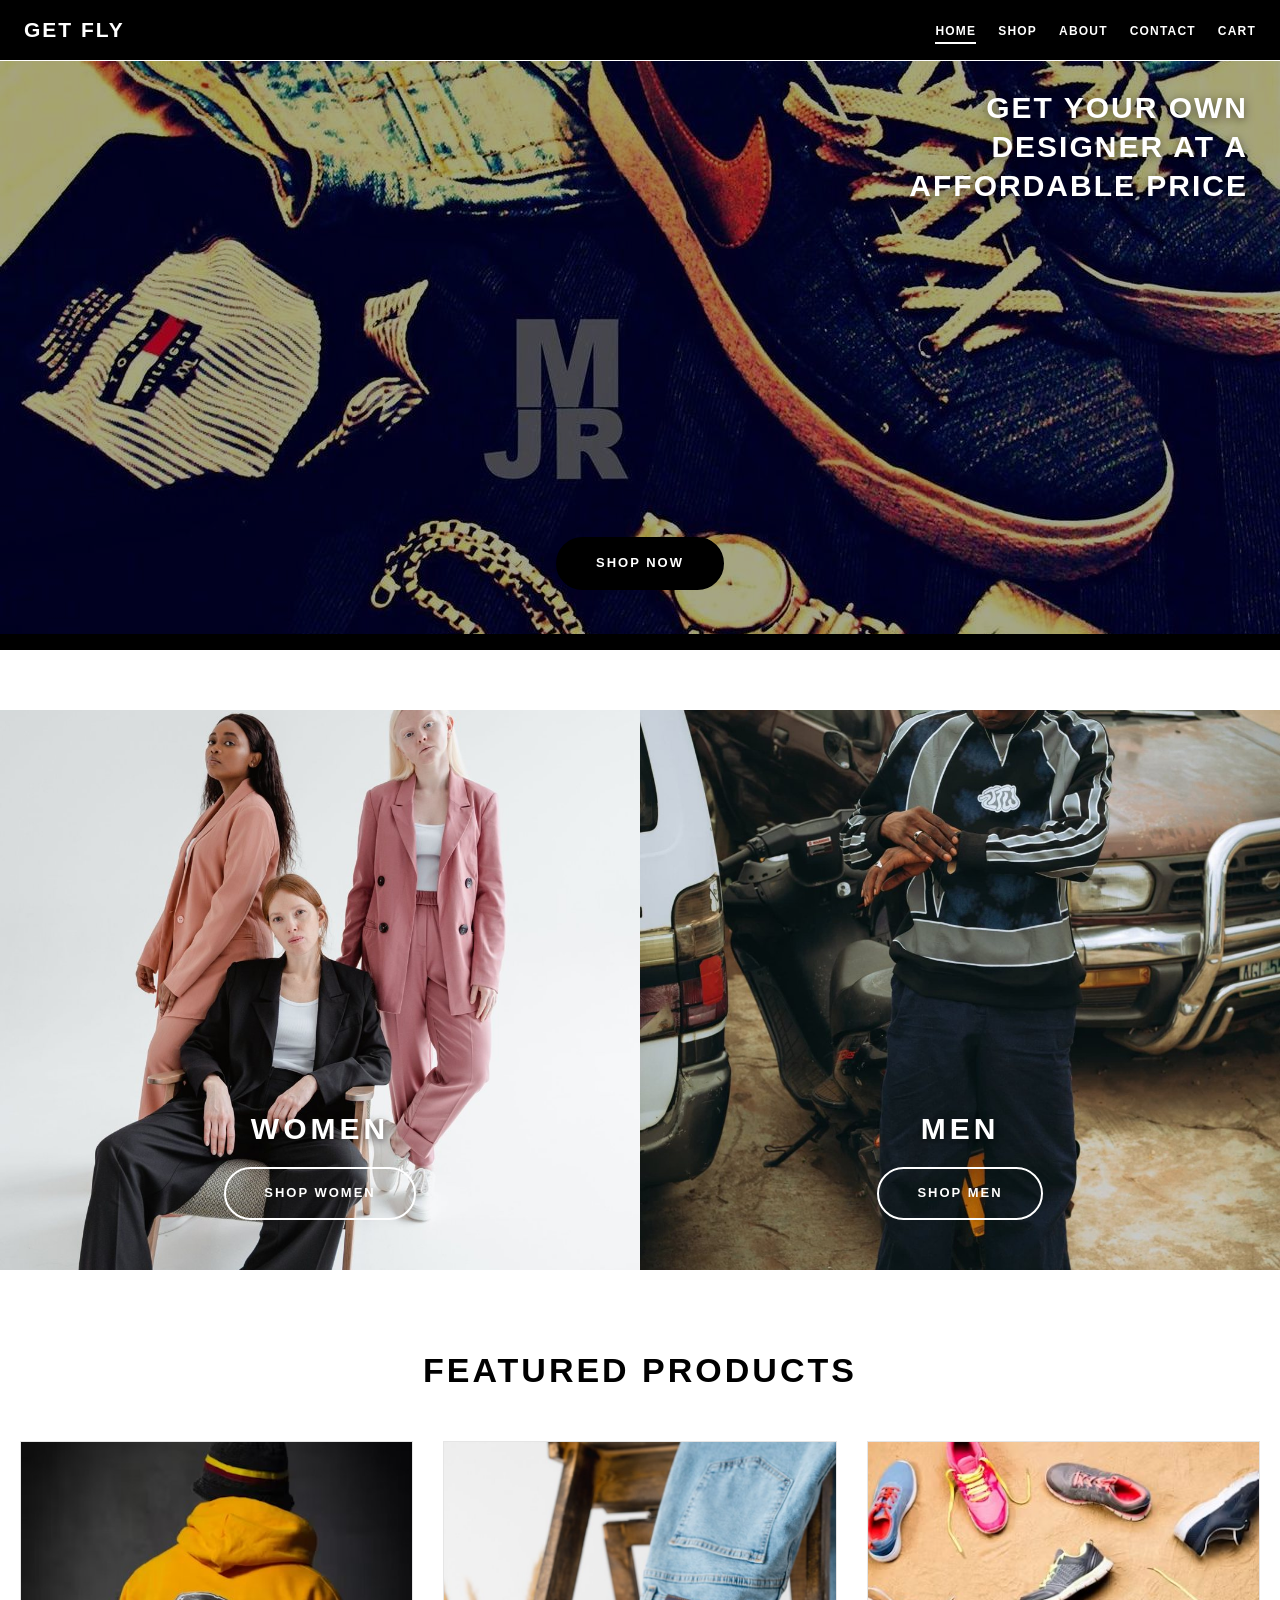
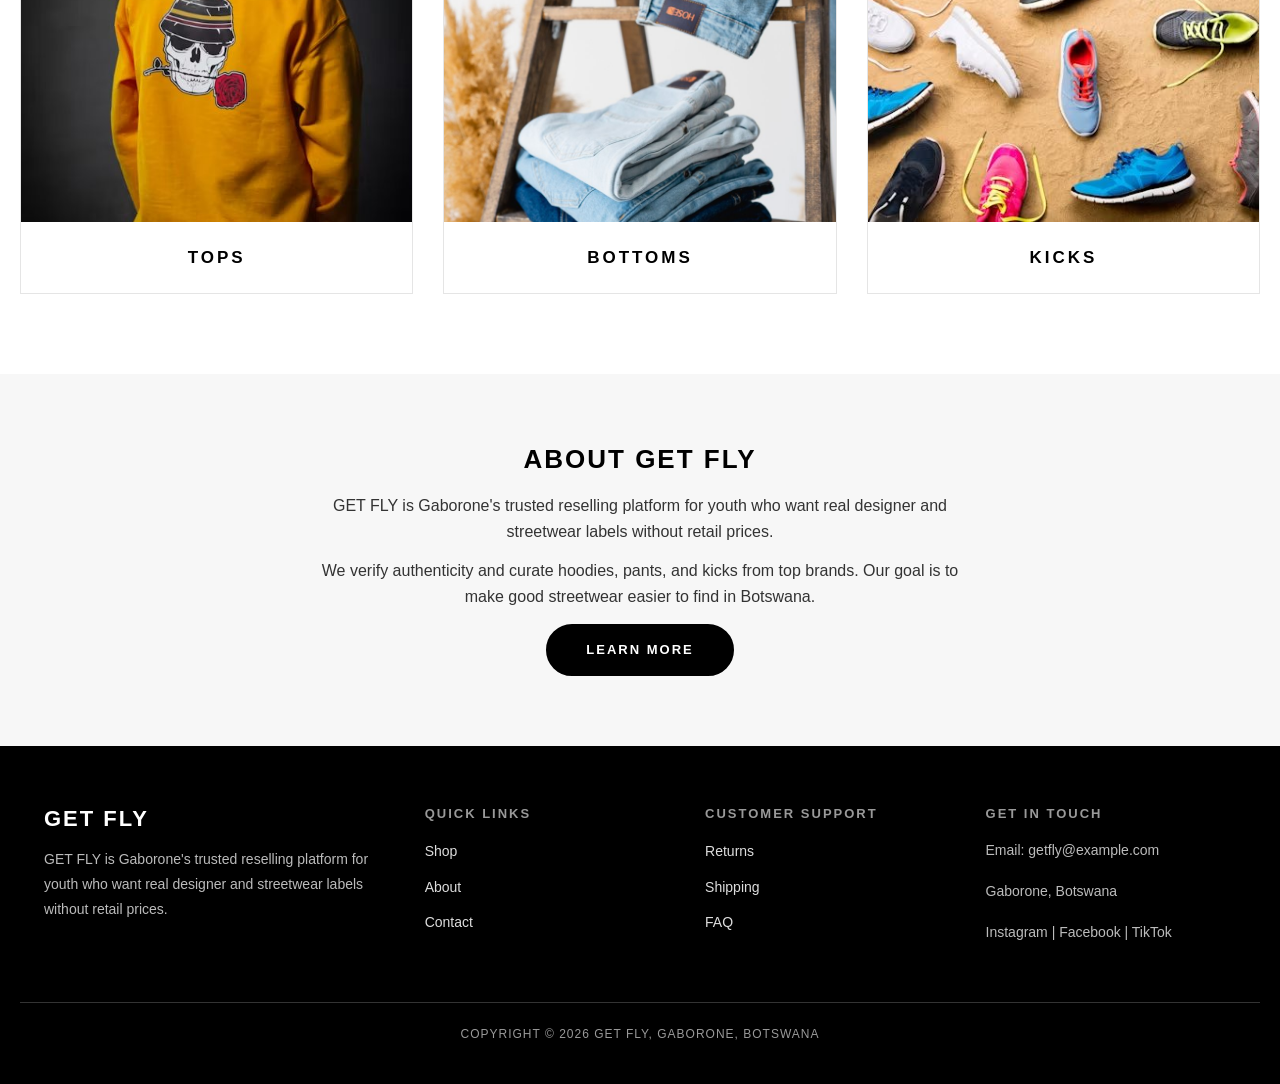
<file: index.html>
<!DOCTYPE html>
<html lang="en">
<head>
    <meta charset="UTF-8">
    <meta name="viewport" content="width=device-width, initial-scale=1.0">
    <title>GET FLY | Home</title>
    <link href="https://cdn.jsdelivr.net/npm/bootstrap@5.3.3/dist/css/bootstrap.min.css" rel="stylesheet">
    <link rel="stylesheet" href="css/style.css">
</head>
<body>

    <header>
        <nav>
            <a class="brand" href="index.html">GET FLY</a>

            <button class="nav-toggle" id="navToggle" type="button" aria-label="Toggle navigation" aria-controls="navLinks">&#9776;</button>

            <ul class="nav-links" id="navLinks">
                <li><a class="active" href="index.html">HOME</a></li>
                <li class="has-dropdown">
                    <a href="shop.html">SHOP</a>
                    <ul class="dropdown-menu-custom">
                        <li><a href="shop.html#tops">Tops</a></li>
                        <li><a href="shop.html#kicks">Kicks</a></li>
                        <li><a href="shop.html#bottoms">Bottoms</a></li>
                        <li><a href="shop.html#accessories">Accessories</a></li>
                    </ul>
                </li>
                <li><a href="about.html">ABOUT</a></li>
                <li><a href="contact.html">CONTACT</a></li>
                <li><a href="cart.html">CART</a></li>
            </ul>
        </nav>
    </header>

    <main>

        <!-- HERO SLIDESHOW — 3 images, smooth fade, auto-changing -->
        <section class="hero-slideshow">
            <figure class="hero-slide active-slide">
                <img src="images/banners/banner1.jpg" alt="GET FLY streetwear hero banner" width="1280" height="960">
            </figure>
            <figure class="hero-slide">
                <img src="images/banners/banner2.webp" alt="GET FLY urban fashion streetwear" width="600" height="375">
            </figure>
            <figure class="hero-slide">
                <img src="images/banners/banner3.webp" alt="GET FLY sneaker lifestyle fashion" width="600" height="375">
            </figure>

            <section class="hero-overlay"></section>

            <section class="hero-caption">
                <h1>GET YOUR OWN DESIGNER AT A AFFORDABLE PRICE</h1>
            </section>

            <section class="hero-shop-now">
                <a class="btn-fly" href="shop.html">SHOP NOW</a>
            </section>
        </section>

        <!-- WOMEN / MEN SECTION -->
        <section class="split-section">
            <article class="split-panel">
                <img src="images/home/women-section.jpg" alt="Women's streetwear fashion" width="1067" height="1600">
                <section class="split-caption">
                    <h2>WOMEN</h2>
                    <a class="btn-fly btn-fly-outline" href="shop.html">SHOP WOMEN</a>
                </section>
            </article>
            <article class="split-panel">
                <img src="images/home/men-section.jpg" alt="Men's streetwear fashion" width="1066" height="1600">
                <section class="split-caption">
                    <h2>MEN</h2>
                    <a class="btn-fly btn-fly-outline" href="shop.html">SHOP MEN</a>
                </section>
            </article>
        </section>

        <!-- FEATURED PRODUCTS SECTION -->
        <section class="featured-section wrap">
            <h2>FEATURED PRODUCTS</h2>
            <section class="featured-grid">
                <article class="featured-item">
                    <a href="shop.html#tops">
                        <figure>
                            <img src="images/products/skull-hoodie.jpg" alt="Tops category" width="500" height="750">
                            <figcaption>TOPS</figcaption>
                        </figure>
                    </a>
                </article>
                <article class="featured-item">
                    <a href="shop.html#bottoms">
                        <figure>
                            <img src="images/products/denim-jeans.jpg" alt="Bottoms category" width="800" height="1200">
                            <figcaption>BOTTOMS</figcaption>
                        </figure>
                    </a>
                </article>
                <article class="featured-item">
                    <a href="shop.html#kicks">
                        <figure>
                            <img src="images/products/kicks-featured-collage.jpg" alt="Kicks category" width="500" height="404">
                            <figcaption>KICKS</figcaption>
                        </figure>
                    </a>
                </article>
            </section>
        </section>

        <!-- SHORT ABOUT BLURB -->
        <section class="home-about">
            <article class="wrap">
                <h2>About GET FLY</h2>
                <p>GET FLY is Gaborone's trusted reselling platform for youth who want real designer and streetwear labels without retail prices.</p>
                <p>We verify authenticity and curate hoodies, pants, and kicks from top brands. Our goal is to make good streetwear easier to find in Botswana.</p>
                <a class="btn-fly" href="about.html">LEARN MORE</a>
            </article>
        </section>

    </main>

    <footer>
        <section class="wrap footer-grid">
            <article>
                <h3>GET FLY</h3>
                <p>GET FLY is Gaborone's trusted reselling platform for youth who want real designer and streetwear labels without retail prices.</p>
            </article>
            <article>
                <h4>Quick Links</h4>
                <ul>
                    <li><a href="shop.html">Shop</a></li>
                    <li><a href="about.html">About</a></li>
                    <li><a href="contact.html">Contact</a></li>
                </ul>
            </article>
            <article>
                <h4>Customer Support</h4>
                <ul>
                    <li><a href="contact.html">Returns</a></li>
                    <li><a href="contact.html">Shipping</a></li>
                    <li><a href="contact.html">FAQ</a></li>
                </ul>
            </article>
            <article>
                <h4>Get In Touch</h4>
                <p>Email: getfly@example.com</p>
                <p>Gaborone, Botswana</p>
                <p>Instagram | Facebook | TikTok</p>
            </article>
        </section>
        <p class="footer-bottom">Copyright &copy; 2026 GET FLY, Gaborone, Botswana</p>
    </footer>

    <script src="https://cdn.jsdelivr.net/npm/bootstrap@5.3.3/dist/js/bootstrap.bundle.min.js"></script>
    <script src="js/script.js"></script>
</body>
</html>
</file>
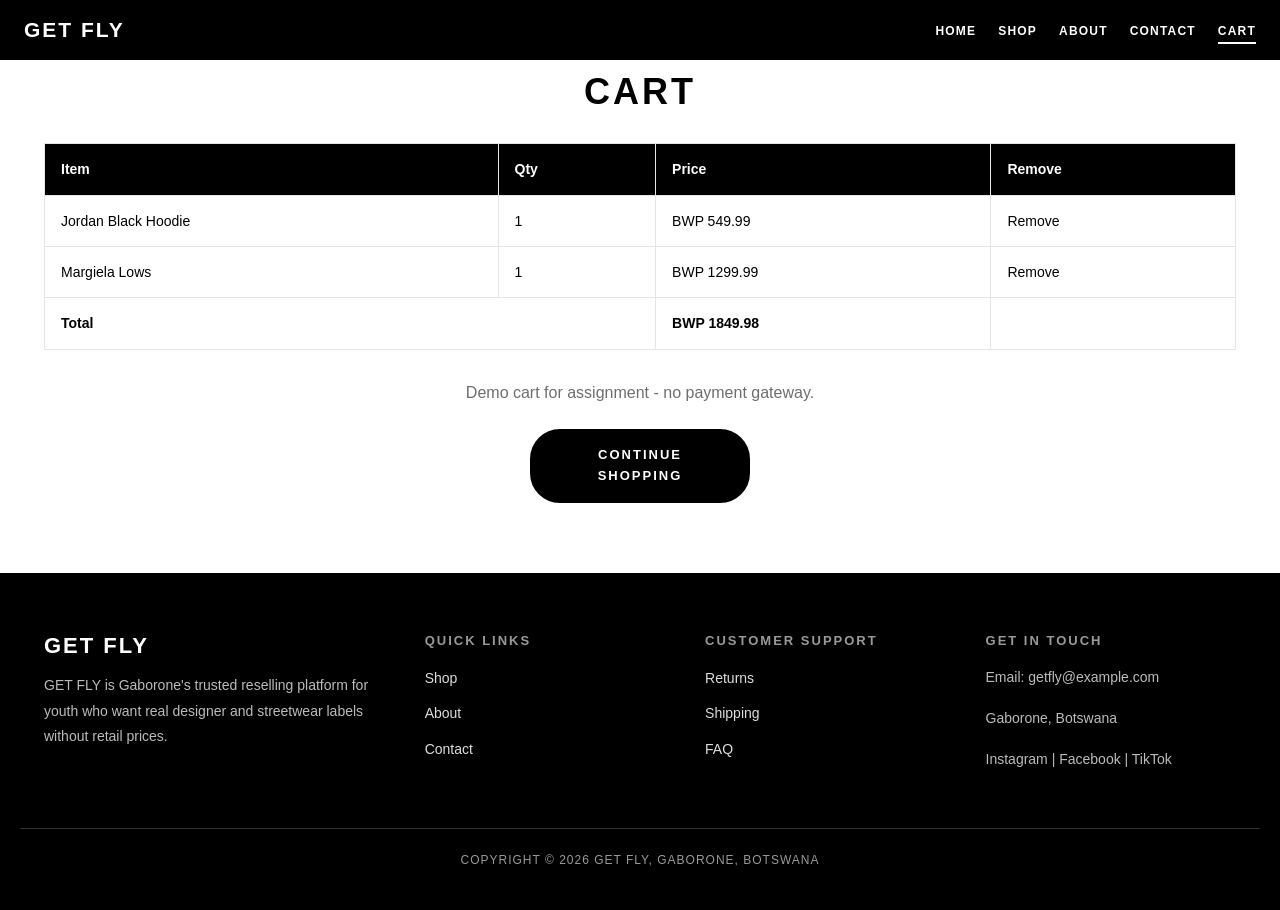
<file: cart.html>
<!DOCTYPE html>
<html lang="en">
<head>
    <meta charset="UTF-8">
    <meta name="viewport" content="width=device-width, initial-scale=1.0">
    <title>GET FLY | Cart</title>
    <link href="https://cdn.jsdelivr.net/npm/bootstrap@5.3.3/dist/css/bootstrap.min.css" rel="stylesheet">
    <link rel="stylesheet" href="css/style.css">
</head>
<body>

    <header>
        <nav>
            <a class="brand" href="index.html">GET FLY</a>
            <button class="nav-toggle" id="navToggle" type="button" aria-label="Toggle navigation" aria-controls="navLinks">&#9776;</button>
            <ul class="nav-links" id="navLinks">
                <li><a href="index.html">HOME</a></li>
                <li class="has-dropdown">
                    <a href="shop.html">SHOP</a>
                    <ul class="dropdown-menu-custom">
                        <li><a href="shop.html#tops">Tops</a></li>
                        <li><a href="shop.html#kicks">Kicks</a></li>
                        <li><a href="shop.html#bottoms">Bottoms</a></li>
                        <li><a href="shop.html#accessories">Accessories</a></li>
                    </ul>
                </li>
                <li><a href="about.html">ABOUT</a></li>
                <li><a href="contact.html">CONTACT</a></li>
                <li><a class="active" href="cart.html">CART</a></li>
            </ul>
        </nav>
    </header>

    <main class="wrap">

        <section class="cart-section">
            <h1>CART</h1>

            <table>
                <thead>
                    <tr>
                        <th>Item</th>
                        <th>Qty</th>
                        <th>Price</th>
                        <th>Remove</th>
                    </tr>
                </thead>
                <tbody>
                    <tr>
                        <td>Jordan Black Hoodie</td>
                        <td>1</td>
                        <td>BWP 549.99</td>
                        <td><a href="#">Remove</a></td>
                    </tr>
                    <tr>
                        <td>Margiela Lows</td>
                        <td>1</td>
                        <td>BWP 1299.99</td>
                        <td><a href="#">Remove</a></td>
                    </tr>
                    <tr>
                        <th colspan="2">Total</th>
                        <th>BWP 1849.98</th>
                        <th></th>
                    </tr>
                </tbody>
            </table>

            <p class="note">Demo cart for assignment - no payment gateway.</p>
            <a class="btn-fly" href="shop.html">Continue Shopping</a>
        </section>

    </main>

    <footer>
        <section class="wrap footer-grid">
            <article>
                <h3>GET FLY</h3>
                <p>GET FLY is Gaborone's trusted reselling platform for youth who want real designer and streetwear labels without retail prices.</p>
            </article>
            <article>
                <h4>Quick Links</h4>
                <ul>
                    <li><a href="shop.html">Shop</a></li>
                    <li><a href="about.html">About</a></li>
                    <li><a href="contact.html">Contact</a></li>
                </ul>
            </article>
            <article>
                <h4>Customer Support</h4>
                <ul>
                    <li><a href="contact.html">Returns</a></li>
                    <li><a href="contact.html">Shipping</a></li>
                    <li><a href="contact.html">FAQ</a></li>
                </ul>
            </article>
            <article>
                <h4>Get In Touch</h4>
                <p>Email: getfly@example.com</p>
                <p>Gaborone, Botswana</p>
                <p>Instagram | Facebook | TikTok</p>
            </article>
        </section>
        <p class="footer-bottom">Copyright &copy; 2026 GET FLY, Gaborone, Botswana</p>
    </footer>

    <script src="https://cdn.jsdelivr.net/npm/bootstrap@5.3.3/dist/js/bootstrap.bundle.min.js"></script>
    <script src="js/script.js"></script>
</body>
</html>
</file>
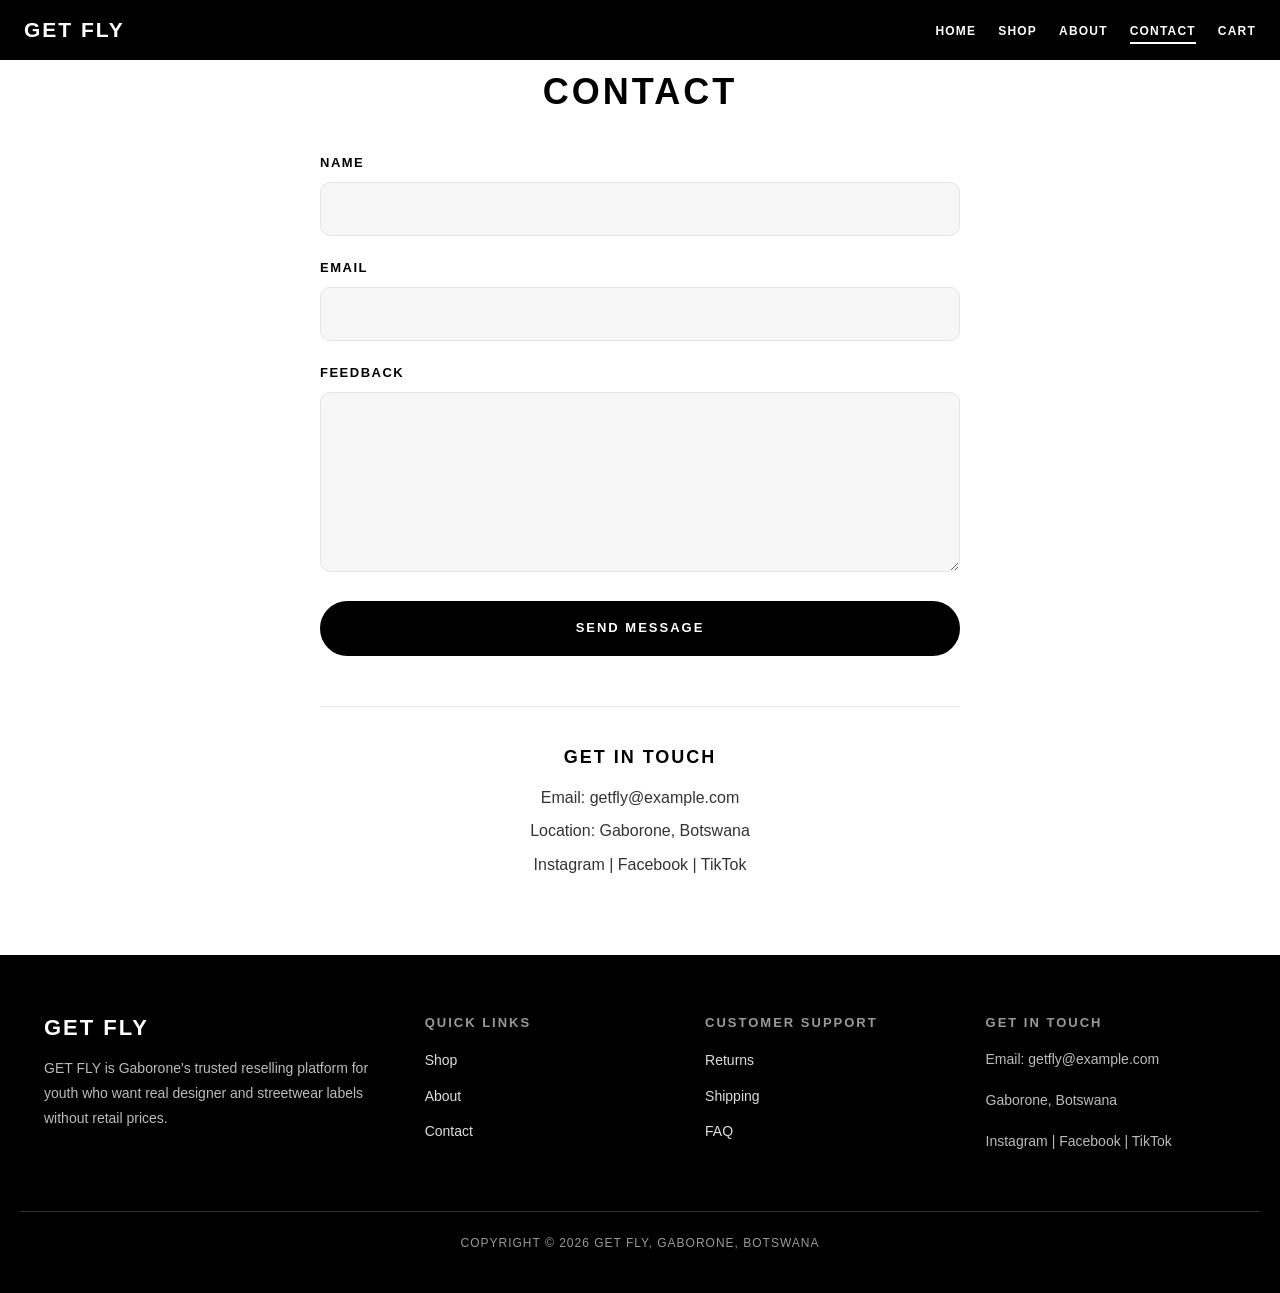
<file: contact.html>
<!DOCTYPE html>
<html lang="en">
<head>
    <meta charset="UTF-8">
    <meta name="viewport" content="width=device-width, initial-scale=1.0">
    <title>GET FLY | Contact</title>
    <link href="https://cdn.jsdelivr.net/npm/bootstrap@5.3.3/dist/css/bootstrap.min.css" rel="stylesheet">
    <link rel="stylesheet" href="css/style.css">
</head>
<body>

    <header>
        <nav>
            <a class="brand" href="index.html">GET FLY</a>
            <button class="nav-toggle" id="navToggle" type="button" aria-label="Toggle navigation" aria-controls="navLinks">&#9776;</button>
            <ul class="nav-links" id="navLinks">
                <li><a href="index.html">HOME</a></li>
                <li class="has-dropdown">
                    <a href="shop.html">SHOP</a>
                    <ul class="dropdown-menu-custom">
                        <li><a href="shop.html#tops">Tops</a></li>
                        <li><a href="shop.html#kicks">Kicks</a></li>
                        <li><a href="shop.html#bottoms">Bottoms</a></li>
                        <li><a href="shop.html#accessories">Accessories</a></li>
                    </ul>
                </li>
                <li><a href="about.html">ABOUT</a></li>
                <li><a class="active" href="contact.html">CONTACT</a></li>
                <li><a href="cart.html">CART</a></li>
            </ul>
        </nav>
    </header>

    <main class="wrap">

        <section class="contact-section">
            <h1>CONTACT</h1>

            <form action="#" method="post">
                <section class="field">
                    <label for="name">Name</label>
                    <input type="text" id="name" name="name" required>
                </section>

                <section class="field">
                    <label for="email">Email</label>
                    <input type="email" id="email" name="email" required>
                </section>

                <section class="field">
                    <label for="message">Feedback</label>
                    <textarea id="message" name="message" required></textarea>
                </section>

                <button type="submit" class="btn-fly">SEND MESSAGE</button>
            </form>

            <section class="contact-info">
                <h2>Get In Touch</h2>
                <p>Email: getfly@example.com</p>
                <p>Location: Gaborone, Botswana</p>
                <p>Instagram | Facebook | TikTok</p>
            </section>
        </section>

    </main>

    <footer>
        <section class="wrap footer-grid">
            <article>
                <h3>GET FLY</h3>
                <p>GET FLY is Gaborone's trusted reselling platform for youth who want real designer and streetwear labels without retail prices.</p>
            </article>
            <article>
                <h4>Quick Links</h4>
                <ul>
                    <li><a href="shop.html">Shop</a></li>
                    <li><a href="about.html">About</a></li>
                    <li><a href="contact.html">Contact</a></li>
                </ul>
            </article>
            <article>
                <h4>Customer Support</h4>
                <ul>
                    <li><a href="contact.html">Returns</a></li>
                    <li><a href="contact.html">Shipping</a></li>
                    <li><a href="contact.html">FAQ</a></li>
                </ul>
            </article>
            <article>
                <h4>Get In Touch</h4>
                <p>Email: getfly@example.com</p>
                <p>Gaborone, Botswana</p>
                <p>Instagram | Facebook | TikTok</p>
            </article>
        </section>
        <p class="footer-bottom">Copyright &copy; 2026 GET FLY, Gaborone, Botswana</p>
    </footer>

    <script src="https://cdn.jsdelivr.net/npm/bootstrap@5.3.3/dist/js/bootstrap.bundle.min.js"></script>
    <script src="js/script.js"></script>
</body>
</html>
</file>
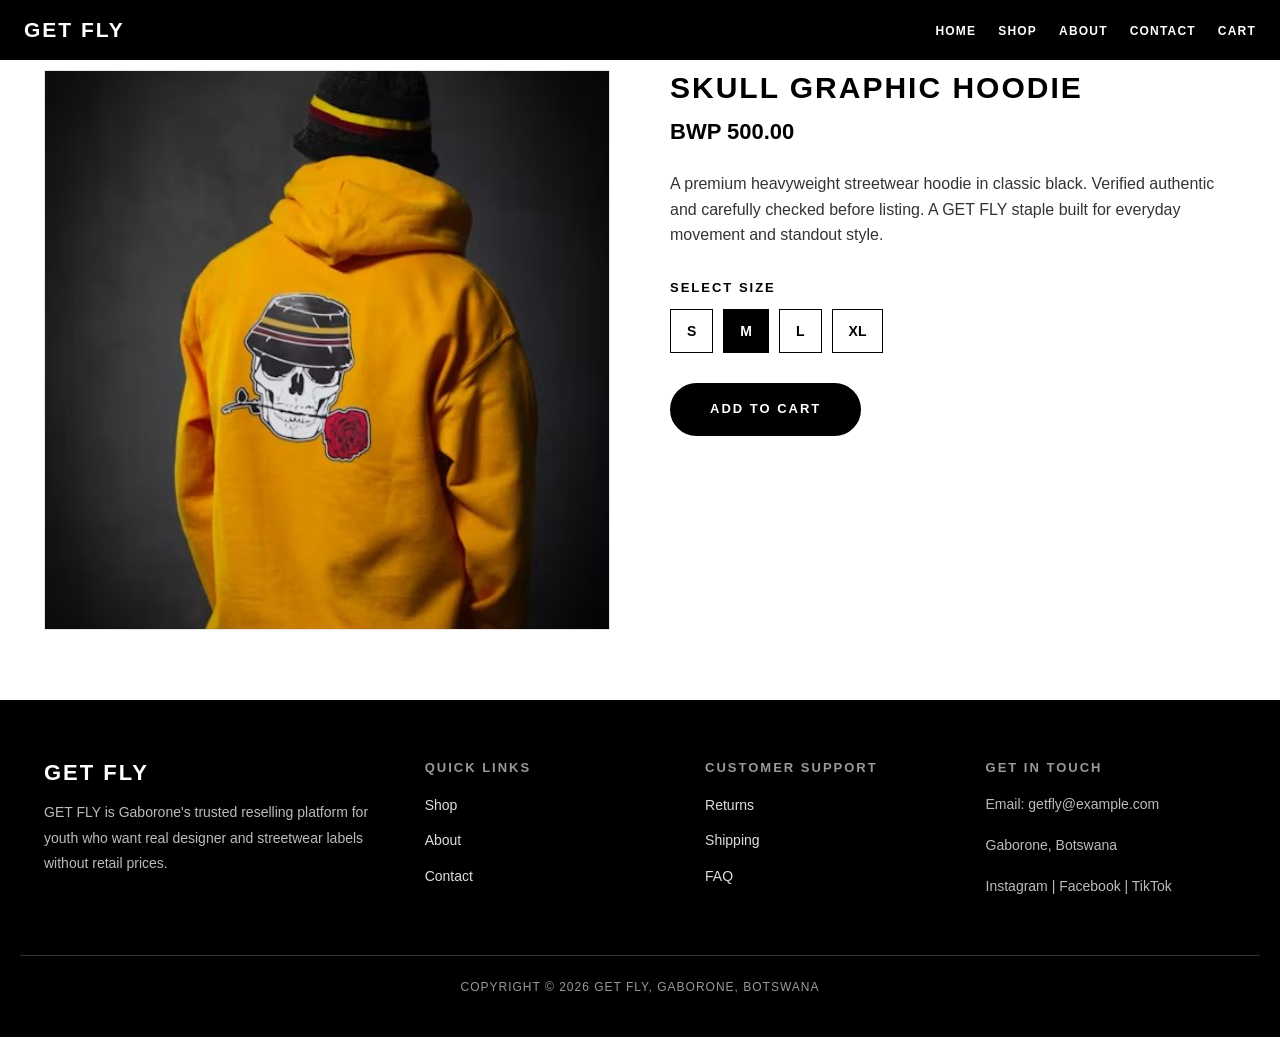
<file: product.html>
<!DOCTYPE html>
<html lang="en">
<head>
    <meta charset="UTF-8">
    <meta name="viewport" content="width=device-width, initial-scale=1.0">
    <title>GET FLY | Product</title>
    <link href="https://cdn.jsdelivr.net/npm/bootstrap@5.3.3/dist/css/bootstrap.min.css" rel="stylesheet">
    <link rel="stylesheet" href="css/style.css">
</head>
<body>

    <header>
        <nav>
            <a class="brand" href="index.html">GET FLY</a>
            <button class="nav-toggle" id="navToggle" type="button" aria-label="Toggle navigation" aria-controls="navLinks">&#9776;</button>
            <ul class="nav-links" id="navLinks">
                <li><a href="index.html">HOME</a></li>
                <li class="has-dropdown">
                    <a href="shop.html">SHOP</a>
                    <ul class="dropdown-menu-custom">
                        <li><a href="shop.html#tops">Tops</a></li>
                        <li><a href="shop.html#kicks">Kicks</a></li>
                        <li><a href="shop.html#bottoms">Bottoms</a></li>
                        <li><a href="shop.html#accessories">Accessories</a></li>
                    </ul>
                </li>
                <li><a href="about.html">ABOUT</a></li>
                <li><a href="contact.html">CONTACT</a></li>
                <li><a href="cart.html">CART</a></li>
            </ul>
        </nav>
    </header>

    <main class="wrap">

        <section class="product-detail">

            <figure>
                <img src="images/products/skull-hoodie.jpg" alt="Skull Graphic Hoodie" width="500" height="750">
            </figure>

            <article class="product-info">
                <h1>Skull Graphic Hoodie</h1>
                <p class="price">BWP 500.00</p>
                <p class="description">
                    A premium heavyweight streetwear hoodie in classic black. Verified authentic and
                    carefully checked before listing. A GET FLY staple built for everyday movement
                    and standout style.
                </p>

                <p class="size-label">Select Size</p>
                <section class="size-options">
                    <button type="button">S</button>
                    <button type="button" class="selected-size">M</button>
                    <button type="button">L</button>
                    <button type="button">XL</button>
                </section>

                <a class="btn-fly" href="cart.html">Add to Cart</a>
            </article>

        </section>

    </main>

    <footer>
        <section class="wrap footer-grid">
            <article>
                <h3>GET FLY</h3>
                <p>GET FLY is Gaborone's trusted reselling platform for youth who want real designer and streetwear labels without retail prices.</p>
            </article>
            <article>
                <h4>Quick Links</h4>
                <ul>
                    <li><a href="shop.html">Shop</a></li>
                    <li><a href="about.html">About</a></li>
                    <li><a href="contact.html">Contact</a></li>
                </ul>
            </article>
            <article>
                <h4>Customer Support</h4>
                <ul>
                    <li><a href="contact.html">Returns</a></li>
                    <li><a href="contact.html">Shipping</a></li>
                    <li><a href="contact.html">FAQ</a></li>
                </ul>
            </article>
            <article>
                <h4>Get In Touch</h4>
                <p>Email: getfly@example.com</p>
                <p>Gaborone, Botswana</p>
                <p>Instagram | Facebook | TikTok</p>
            </article>
        </section>
        <p class="footer-bottom">Copyright &copy; 2026 GET FLY, Gaborone, Botswana</p>
    </footer>

    <script src="https://cdn.jsdelivr.net/npm/bootstrap@5.3.3/dist/js/bootstrap.bundle.min.js"></script>
    <script src="js/script.js"></script>
</body>
</html>
</file>
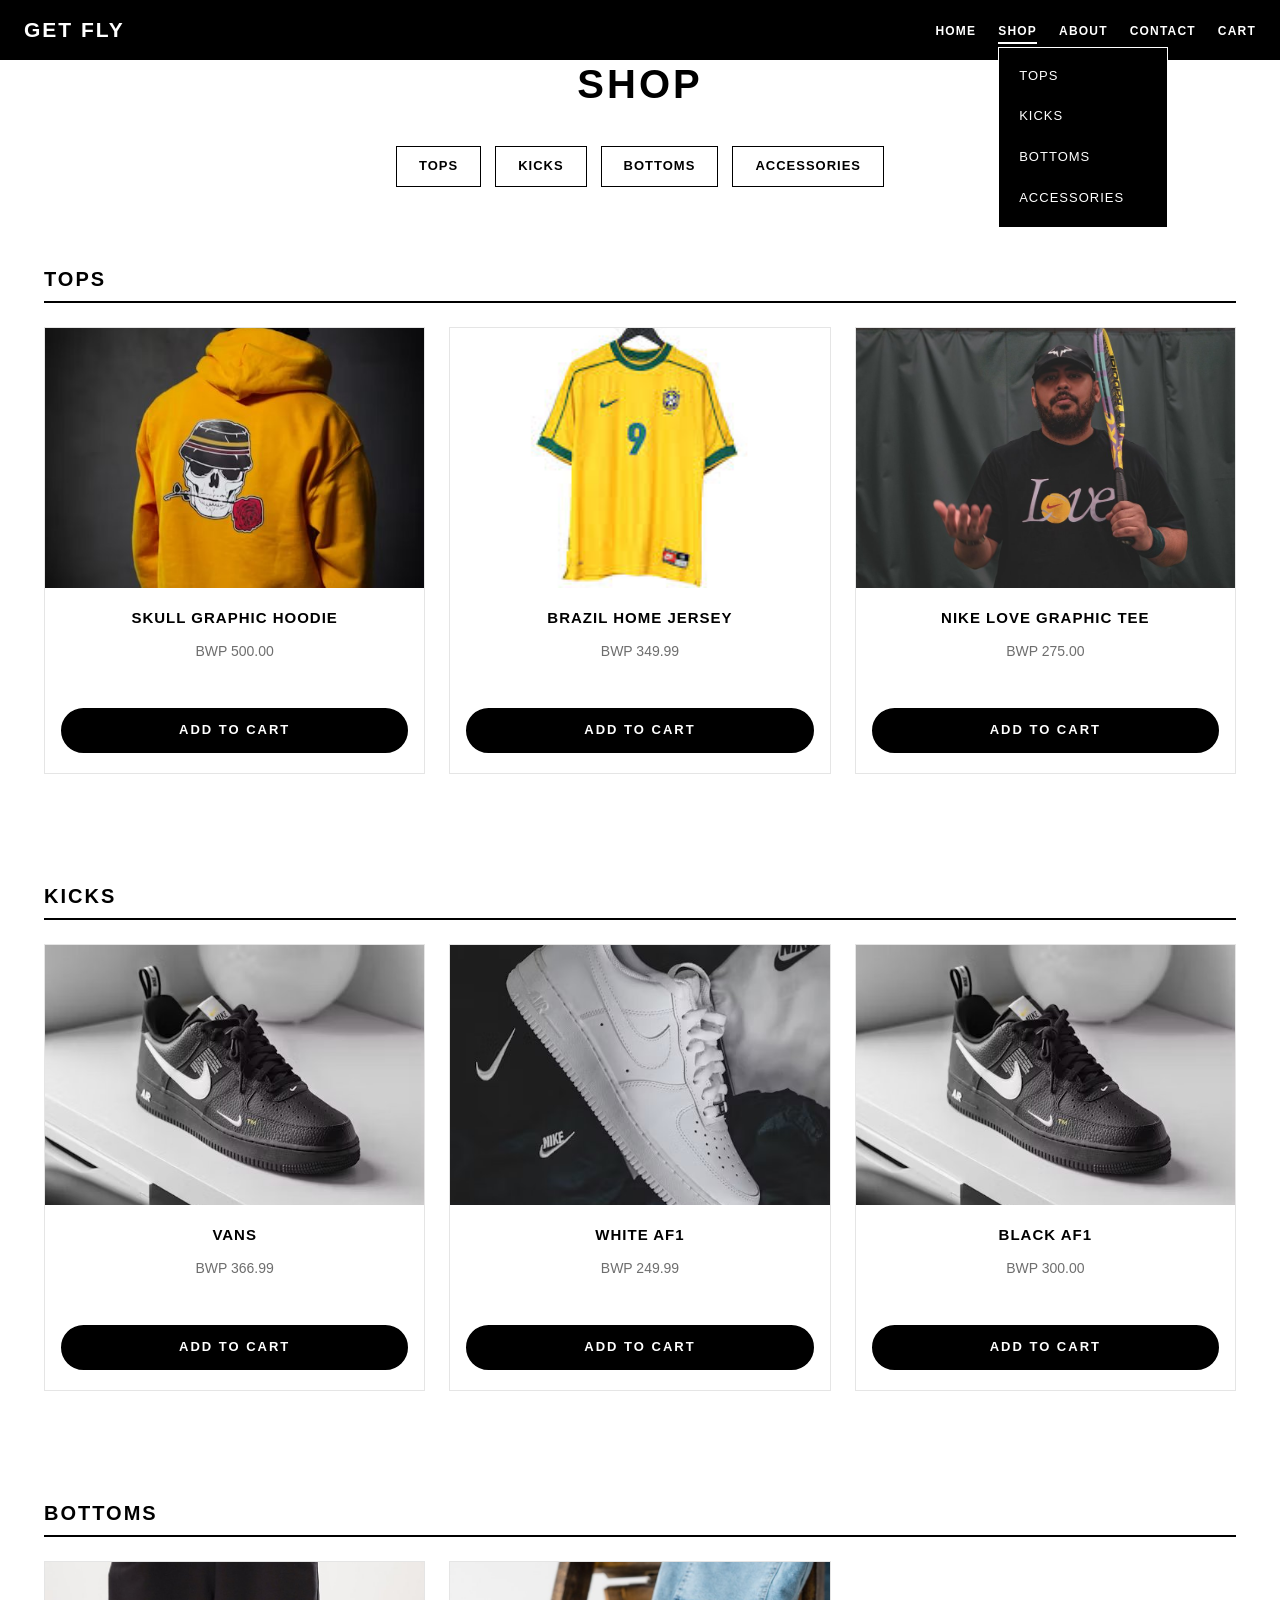
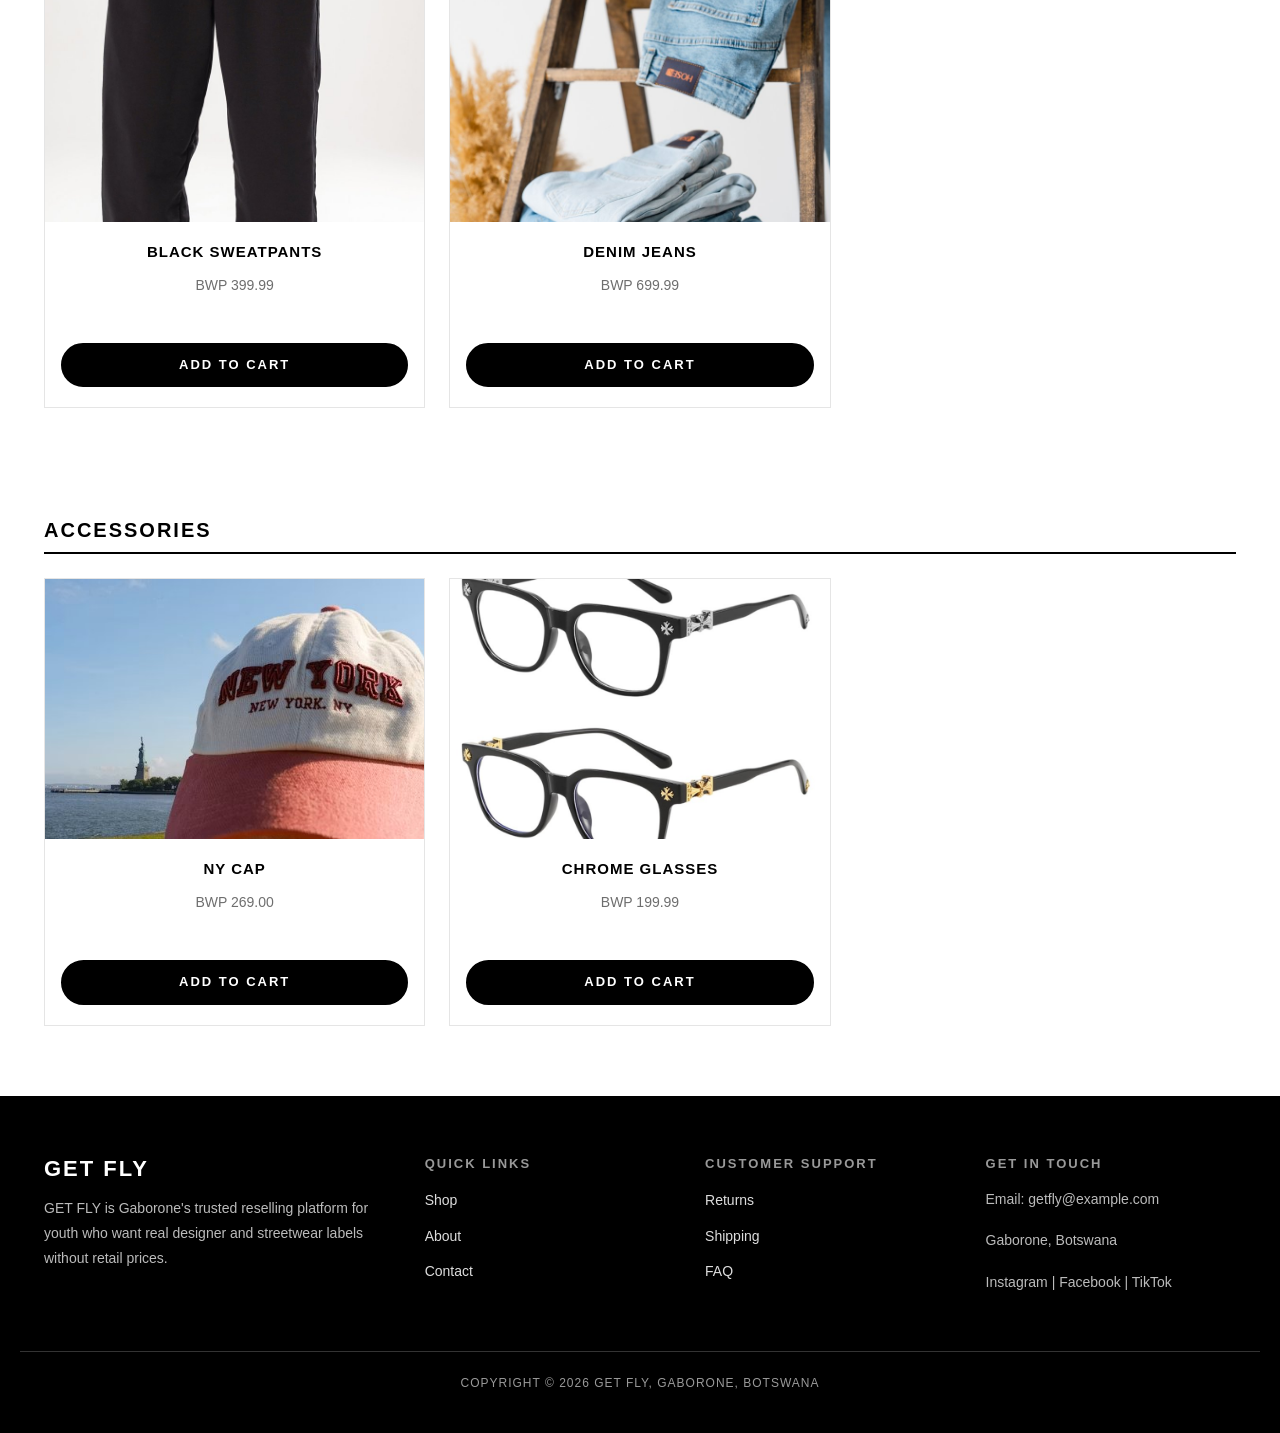
<file: shop.html>
<!DOCTYPE html>
<html lang="en">
<head>
    <meta charset="UTF-8">
    <meta name="viewport" content="width=device-width, initial-scale=1.0">
    <title>GET FLY | Shop</title>
    <link href="https://cdn.jsdelivr.net/npm/bootstrap@5.3.3/dist/css/bootstrap.min.css" rel="stylesheet">
    <link rel="stylesheet" href="css/style.css">
</head>
<body>

    <header>
        <nav>
            <a class="brand" href="index.html">GET FLY</a>
            <button class="nav-toggle" id="navToggle" type="button" aria-label="Toggle navigation" aria-controls="navLinks">&#9776;</button>
            <ul class="nav-links" id="navLinks">
                <li><a href="index.html">HOME</a></li>
                <li class="has-dropdown open">
                    <a class="active" href="shop.html">SHOP</a>
                    <ul class="dropdown-menu-custom">
                        <li><a href="shop.html#tops">Tops</a></li>
                        <li><a href="shop.html#kicks">Kicks</a></li>
                        <li><a href="shop.html#bottoms">Bottoms</a></li>
                        <li><a href="shop.html#accessories">Accessories</a></li>
                    </ul>
                </li>
                <li><a href="about.html">ABOUT</a></li>
                <li><a href="contact.html">CONTACT</a></li>
                <li><a href="cart.html">CART</a></li>
            </ul>
        </nav>
    </header>

    <main class="wrap">

        <section class="shop-header">
            <h1>SHOP</h1>
        </section>

        <!-- Quick category jump tabs -->
        <nav class="category-tabs">
            <a href="#tops">Tops</a>
            <a href="#kicks">Kicks</a>
            <a href="#bottoms">Bottoms</a>
            <a href="#accessories">Accessories</a>
        </nav>

        <!-- TOPS -->
        <section class="shop-grid-section" id="tops">
            <h3>Tops</h3>
            <section class="row g-4">

                <article class="col-md-4">
                    <section class="product-card">
                        <figure>
                            <img src="images/products/skull-hoodie.jpg" alt="Yellow Skull Graphic Hoodie" width="500" height="750">
                            <figcaption>Skull Graphic Hoodie</figcaption>
                        </figure>
                        <p class="price">BWP 500.00</p>
                        <a class="btn-fly" href="product.html">Add to Cart</a>
                    </section>
                </article>

                <article class="col-md-4">
                    <section class="product-card">
                        <figure>
                            <img src="images/products/brazil-home-jersey.jpg" alt="Brazil Home Jersey" width="225" height="225">
                            <figcaption>Brazil Home Jersey</figcaption>
                        </figure>
                        <p class="price">BWP 349.99</p>
                        <a class="btn-fly" href="product.html">Add to Cart</a>
                    </section>
                </article>

                <article class="col-md-4">
                    <section class="product-card">
                        <figure>
                            <img src="images/products/nike-love-tee.jpg" alt="Nike Love Graphic Tee" width="900" height="1125">
                            <figcaption>Nike Love Graphic Tee</figcaption>
                        </figure>
                        <p class="price">BWP 275.00</p>
                        <a class="btn-fly" href="product.html">Add to Cart</a>
                    </section>
                </article>

            </section>
        </section>

        <!-- KICKS -->
        <section class="shop-grid-section" id="kicks">
            <h3>Kicks</h3>
            <section class="row g-4">

                <article class="col-md-4">
                    <section class="product-card">
                        <figure>
                            <img src="images/products/vans.jpg" alt="Vans Sneakers" width="500" height="700">
                            <figcaption>Vans</figcaption>
                        </figure>
                        <p class="price">BWP 366.99</p>
                        <a class="btn-fly" href="product.html">Add to Cart</a>
                    </section>
                </article>

                <article class="col-md-4">
                    <section class="product-card">
                        <figure>
                            <img src="images/products/white-af1.jpg" alt="White Air Force 1" width="500" height="625">
                            <figcaption>White AF1</figcaption>
                        </figure>
                        <p class="price">BWP 249.99</p>
                        <a class="btn-fly" href="product.html">Add to Cart</a>
                    </section>
                </article>

                <article class="col-md-4">
                    <section class="product-card">
                        <figure>
                            <img src="images/products/black-af1.jpg" alt="Black Air Force 1" width="500" height="700">
                            <figcaption>Black AF1</figcaption>
                        </figure>
                        <p class="price">BWP 300.00</p>
                        <a class="btn-fly" href="product.html">Add to Cart</a>
                    </section>
                </article>

            </section>
        </section>

        <!-- BOTTOMS -->
        <section class="shop-grid-section" id="bottoms">
            <h3>Bottoms</h3>
            <section class="row g-4">

                <article class="col-md-4">
                    <section class="product-card">
                        <figure>
                            <img src="images/products/black-sweatpants.jpg" alt="Black Sweatpants" width="800" height="1200">
                            <figcaption>Black Sweatpants</figcaption>
                        </figure>
                        <p class="price">BWP 399.99</p>
                        <a class="btn-fly" href="product.html">Add to Cart</a>
                    </section>
                </article>

                <article class="col-md-4">
                    <section class="product-card">
                        <figure>
                            <img src="images/products/denim-jeans.jpg" alt="Denim Jeans" width="800" height="1200">
                            <figcaption>Denim Jeans</figcaption>
                        </figure>
                        <p class="price">BWP 699.99</p>
                        <a class="btn-fly" href="product.html">Add to Cart</a>
                    </section>
                </article>

            </section>
        </section>

        <!-- ACCESSORIES -->
        <section class="shop-grid-section" id="accessories">
            <h3>Accessories</h3>
            <section class="row g-4">

                <article class="col-md-4">
                    <section class="product-card">
                        <figure>
                            <img src="images/products/ny-cap.jpg" alt="NY Cap" width="500" height="333">
                            <figcaption>NY Cap</figcaption>
                        </figure>
                        <p class="price">BWP 269.00</p>
                        <a class="btn-fly" href="product.html">Add to Cart</a>
                    </section>
                </article>

                <article class="col-md-4">
                    <section class="product-card">
                        <figure>
                            <img src="images/products/chrome-glasses.jpg" alt="Chrome Glasses" width="900" height="900">
                            <figcaption>Chrome Glasses</figcaption>
                        </figure>
                        <p class="price">BWP 199.99</p>
                        <a class="btn-fly" href="product.html">Add to Cart</a>
                    </section>
                </article>

            </section>
        </section>

    </main>

    <footer>
        <section class="wrap footer-grid">
            <article>
                <h3>GET FLY</h3>
                <p>GET FLY is Gaborone's trusted reselling platform for youth who want real designer and streetwear labels without retail prices.</p>
            </article>
            <article>
                <h4>Quick Links</h4>
                <ul>
                    <li><a href="shop.html">Shop</a></li>
                    <li><a href="about.html">About</a></li>
                    <li><a href="contact.html">Contact</a></li>
                </ul>
            </article>
            <article>
                <h4>Customer Support</h4>
                <ul>
                    <li><a href="contact.html">Returns</a></li>
                    <li><a href="contact.html">Shipping</a></li>
                    <li><a href="contact.html">FAQ</a></li>
                </ul>
            </article>
            <article>
                <h4>Get In Touch</h4>
                <p>Email: getfly@example.com</p>
                <p>Gaborone, Botswana</p>
                <p>Instagram | Facebook | TikTok</p>
            </article>
        </section>
        <p class="footer-bottom">Copyright &copy; 2026 GET FLY, Gaborone, Botswana</p>
    </footer>

    <script src="https://cdn.jsdelivr.net/npm/bootstrap@5.3.3/dist/js/bootstrap.bundle.min.js"></script>
    <script src="js/script.js"></script>
</body>
</html>
</file>
<file: css/style.css>
/* =============================================================
   GET FLY — css/style.css
   Clean, minimal, Nike-inspired streetwear aesthetic.
   Bootstrap 5 is used ONLY for: navbar collapse behaviour,
   the shop dropdown, and the shop product grid columns.
   Everything else here is plain custom CSS.
   ============================================================= */

:root {
    --black: #000;
    --white: #fff;
    --off-white: #f7f7f7;
    --grey: #6e6e6e;
    --light-grey: #e5e5e5;
    --font-main: 'Helvetica Neue', Arial, sans-serif;
}

* {
    box-sizing: border-box;
}

html {
    scroll-behavior: smooth;
}

body {
    margin: 0;
    font-family: var(--font-main);
    color: var(--black);
    background-color: var(--white);
    line-height: 1.6;
}

img {
    max-width: 100%;
    height: auto;
    display: block;
}

a {
    text-decoration: none;
    color: inherit;
}

ul {
    list-style: none;
    margin: 0;
    padding: 0;
}

/* generic width wrapper */
.wrap {
    max-width: 1240px;
    margin: 0 auto;
    padding: 0 24px;
}

/* =============================================================
   NAVBAR — fixed, black, thin white underline
   ============================================================= */
header nav {
    position: fixed;
    top: 0;
    left: 0;
    right: 0;
    z-index: 500;
    background-color: var(--black);
    border-bottom: 1px solid var(--white);
    padding: 13px 24px;
    display: flex;
    align-items: center;
    justify-content: space-between;
    flex-wrap: nowrap;
}

.brand {
    color: var(--white);
    font-size: 21px;
    font-weight: 700;
    letter-spacing: 2px;
    text-transform: uppercase;
    white-space: nowrap;
}

.nav-toggle {
    display: none;
    background: none;
    border: 1px solid var(--white);
    color: var(--white);
    font-size: 20px;
    padding: 6px 12px;
    cursor: pointer;
}

.nav-links {
    display: flex;
    align-items: center;
    gap: 22px;
}

.nav-links > li > a {
    color: var(--white);
    font-size: 12px;
    font-weight: 600;
    letter-spacing: 1.2px;
    text-transform: uppercase;
    padding-bottom: 4px;
    white-space: nowrap;
}

.nav-links > li > a:hover,
.nav-links > li > a.active {
    border-bottom: 2px solid var(--white);
}

/* SHOP dropdown */
.has-dropdown {
    position: relative;
}

.dropdown-menu-custom {
    display: none;
    position: absolute;
    top: 100%;
    left: 0;
    background-color: var(--black);
    border: 1px solid var(--white);
    min-width: 170px;
    padding: 8px 0;
    margin-top: 4px;
}

.has-dropdown:hover .dropdown-menu-custom,
.has-dropdown.open .dropdown-menu-custom {
    display: block;
}

.dropdown-menu-custom li a {
    display: block;
    color: var(--white);
    font-size: 13px;
    letter-spacing: 1px;
    text-transform: uppercase;
    padding: 10px 20px;
}

.dropdown-menu-custom li a:hover {
    background-color: #1a1a1a;
}

/* push page content below the fixed navbar */
main {
    margin-top: 56px;
}

/* =============================================================
   BUTTONS
   ============================================================= */
.btn-fly {
    display: inline-block;
    background-color: var(--black);
    color: var(--white);
    border: 2px solid var(--black);
    border-radius: 30px;
    padding: 14px 38px;
    font-size: 13px;
    font-weight: 700;
    letter-spacing: 2px;
    text-transform: uppercase;
    cursor: pointer;
    transition: background-color 0.25s ease, color 0.25s ease, transform 0.2s ease;
}

.btn-fly:hover {
    background-color: var(--white);
    color: var(--black);
    transform: translateY(-2px);
}

.btn-fly-outline {
    background-color: transparent;
    color: var(--white);
    border: 2px solid var(--white);
}

.btn-fly-outline:hover {
    background-color: var(--white);
    color: var(--black);
}

/* =============================================================
   HERO SLIDESHOW — 3 images, JS fade transition
   ============================================================= */
.hero-slideshow {
    position: relative;
    width: 100%;
    height: 66vh;
    min-height: 420px;
    max-height: 620px;
    overflow: hidden;
    background-color: var(--black);
    margin-bottom: 60px;
}

.hero-slide {
    position: absolute;
    inset: 0;
    opacity: 0;
    transition: opacity 1s ease-in-out;
}

.hero-slide.active-slide {
    opacity: 1;
}

.hero-slide img {
    width: 100%;
    height: 100%;
    object-fit: cover;
}

.hero-overlay {
    position: absolute;
    inset: 0;
    background: rgba(0, 0, 0, 0.35);
}

/* Overlay text — sits in the top-right corner */
.hero-caption {
    position: absolute;
    top: 32px;
    right: 32px;
    max-width: 380px;
    text-align: right;
}

.hero-caption h1 {
    color: var(--white);
    font-size: clamp(20px, 2.6vw, 30px);
    font-weight: 800;
    letter-spacing: 2px;
    text-transform: uppercase;
    text-shadow: 0 2px 10px rgba(0,0,0,0.5);
    margin: 0;
    line-height: 1.3;
}

/* SHOP NOW button — positioned lower-middle of the slideshow, on its own */
.hero-shop-now {
    position: absolute;
    left: 50%;
    bottom: 60px;
    transform: translateX(-50%);
}

/* =============================================================
   WOMEN / MEN SECTION
   ============================================================= */
.split-section {
    display: grid;
    grid-template-columns: 1fr 1fr;
}

.split-panel {
    position: relative;
    height: 640px;
    overflow: hidden;
}

.split-panel img {
    width: 100%;
    height: 100%;
    object-fit: cover;
    transition: transform 0.5s ease;
}

.split-panel:hover img {
    transform: scale(1.04);
}

.split-caption {
    position: absolute;
    left: 0;
    right: 0;
    bottom: 50px;
    text-align: center;
}

.split-caption h2 {
    color: var(--white);
    font-size: 30px;
    font-weight: 800;
    letter-spacing: 4px;
    text-transform: uppercase;
    margin: 0 0 20px 0;
    text-shadow: 0 2px 8px rgba(0,0,0,0.6);
}

/* =============================================================
   FEATURED PRODUCTS SECTION
   ============================================================= */
.featured-section {
    padding: 80px 0;
    text-align: center;
}

.featured-section h2 {
    font-size: 34px;
    font-weight: 800;
    letter-spacing: 3px;
    text-transform: uppercase;
    margin-bottom: 50px;
}

.featured-grid {
    display: grid;
    grid-template-columns: repeat(3, 1fr);
    gap: 30px;
}

.featured-item figure {
    margin: 0;
    border: 1px solid var(--light-grey);
    overflow: hidden;
}

.featured-item img {
    width: 100%;
    height: 380px;
    object-fit: cover;
    transition: transform 0.5s ease;
}

.featured-item:hover img {
    transform: scale(1.05);
}

.featured-item figcaption {
    padding: 22px 0;
    font-size: 17px;
    font-weight: 700;
    letter-spacing: 3px;
    text-transform: uppercase;
}

/* =============================================================
   HOME ABOUT BLURB (short, links to full about page)
   ============================================================= */
.home-about {
    background-color: var(--off-white);
    padding: 70px 0;
    text-align: center;
}

.home-about h2 {
    font-size: 26px;
    font-weight: 800;
    letter-spacing: 2px;
    text-transform: uppercase;
    margin-bottom: 18px;
}

.home-about p {
    max-width: 680px;
    margin: 0 auto 14px auto;
    color: #333;
    font-size: 16px;
}

/* =============================================================
   SHOP PAGE
   ============================================================= */
.shop-header {
    padding: 60px 0 20px 0;
    text-align: center;
}

.shop-header h1 {
    font-size: 40px;
    font-weight: 800;
    letter-spacing: 3px;
    text-transform: uppercase;
}

.category-tabs {
    display: flex;
    justify-content: center;
    flex-wrap: wrap;
    gap: 14px;
    padding: 10px 0 40px 0;
}

.category-tabs a {
    border: 1px solid var(--black);
    padding: 9px 22px;
    font-size: 13px;
    font-weight: 600;
    letter-spacing: 1px;
    text-transform: uppercase;
}

.category-tabs a:hover,
.category-tabs a.active-tab {
    background-color: var(--black);
    color: var(--white);
}

.shop-grid-section {
    padding-bottom: 70px;
}

.shop-grid-section h3 {
    font-size: 20px;
    font-weight: 800;
    letter-spacing: 2px;
    text-transform: uppercase;
    border-bottom: 2px solid var(--black);
    padding-bottom: 10px;
    margin: 40px 0 24px 0;
}

.product-card {
    border: 1px solid var(--light-grey);
    text-align: center;
    padding-bottom: 20px;
    height: 100%;
    display: flex;
    flex-direction: column;
    margin-bottom: 30px;
}

.product-card figure {
    margin: 0;
}

.product-card img {
    width: 100%;
    height: 260px;
    object-fit: cover;
}

.product-card figcaption {
    padding: 18px 16px 6px 16px;
    font-size: 15px;
    font-weight: 700;
    letter-spacing: 1px;
    text-transform: uppercase;
}

.product-card .price {
    color: var(--grey);
    font-size: 14px;
    margin: 4px 0 16px 0;
}

.product-card .btn-fly {
    margin: auto 16px 0 16px;
    padding: 10px 0;
}

/* =============================================================
   PRODUCT DETAIL PAGE
   ============================================================= */
.product-detail {
    display: grid;
    grid-template-columns: 1fr 1fr;
    gap: 60px;
    padding: 70px 0;
    align-items: start;
}

.product-detail figure {
    margin: 0;
}

.product-detail img {
    width: 100%;
    height: 560px;
    object-fit: cover;
    border: 1px solid var(--light-grey);
}

.product-info h1 {
    font-size: 30px;
    font-weight: 800;
    letter-spacing: 2px;
    text-transform: uppercase;
    margin-bottom: 8px;
}

.product-info .price {
    font-size: 22px;
    font-weight: 700;
    margin-bottom: 22px;
}

.product-info p.description {
    color: #333;
    margin-bottom: 30px;
}

.size-label {
    font-size: 13px;
    font-weight: 700;
    letter-spacing: 2px;
    text-transform: uppercase;
    margin-bottom: 10px;
}

.size-options {
    display: flex;
    gap: 10px;
    margin-bottom: 30px;
}

.size-options button {
    border: 1px solid var(--black);
    background-color: var(--white);
    padding: 10px 16px;
    font-size: 14px;
    font-weight: 600;
    cursor: pointer;
}

.size-options button.selected-size,
.size-options button:hover {
    background-color: var(--black);
    color: var(--white);
}

/* =============================================================
   ABOUT PAGE — hero image with overlaid text
   ============================================================= */
.about-hero {
    position: relative;
    width: 100%;
    height: 86vh;
    min-height: 480px;
    overflow: hidden;
}

.about-hero img {
    width: 100%;
    height: 100%;
    object-fit: cover;
}

.about-hero-overlay {
    position: absolute;
    inset: 0;
    background: rgba(0,0,0,0.5);
}

.about-hero-text {
    position: absolute;
    inset: 0;
    display: flex;
    flex-direction: column;
    align-items: center;
    justify-content: center;
    text-align: center;
    padding: 0 24px;
}

.about-hero-text h1 {
    color: var(--white);
    font-size: clamp(30px, 5vw, 54px);
    font-weight: 800;
    letter-spacing: 3px;
    text-transform: uppercase;
    margin-bottom: 22px;
    text-shadow: 0 2px 10px rgba(0,0,0,0.6);
}

.about-hero-text p {
    color: var(--white);
    max-width: 620px;
    font-size: 16px;
    line-height: 1.8;
    text-shadow: 0 2px 6px rgba(0,0,0,0.6);
}

.about-body {
    padding: 70px 0;
}

.about-body article {
    max-width: 760px;
    margin: 0 auto 40px auto;
    text-align: center;
}

.about-body h2 {
    font-size: 24px;
    font-weight: 800;
    letter-spacing: 2px;
    text-transform: uppercase;
    margin-bottom: 14px;
}

.about-body p {
    color: #333;
}

/* =============================================================
   CONTACT PAGE
   ============================================================= */
.contact-section {
    padding: 70px 0;
}

.contact-section h1 {
    text-align: center;
    font-size: 36px;
    font-weight: 800;
    letter-spacing: 3px;
    text-transform: uppercase;
    margin-bottom: 40px;
}

form {
    max-width: 640px;
    margin: 0 auto;
}

.field {
    margin-bottom: 22px;
}

label {
    display: block;
    font-size: 13px;
    font-weight: 700;
    letter-spacing: 1.5px;
    text-transform: uppercase;
    margin-bottom: 8px;
}

input[type="text"],
input[type="email"],
input[type="tel"],
textarea {
    width: 100%;
    border: 1px solid var(--light-grey);
    border-radius: 10px;
    padding: 14px 16px;
    font-family: var(--font-main);
    font-size: 15px;
    background-color: var(--off-white);
}

input:focus,
textarea:focus {
    outline: none;
    border-color: var(--black);
    background-color: var(--white);
}

textarea {
    height: 180px;
    resize: vertical;
}

.contact-section form .btn-fly {
    width: 100%;
    border-radius: 30px;
    padding: 15px 0;
}

.contact-info {
    max-width: 640px;
    margin: 50px auto 0 auto;
    text-align: center;
    border-top: 1px solid var(--light-grey);
    padding-top: 40px;
}

.contact-info h2 {
    font-size: 18px;
    font-weight: 800;
    letter-spacing: 2px;
    text-transform: uppercase;
    margin-bottom: 16px;
}

.contact-info p {
    margin-bottom: 8px;
    color: #333;
}

/* =============================================================
   CART PAGE (bonus — linked from navbar)
   ============================================================= */
.cart-section {
    padding: 70px 0;
}

.cart-section h1 {
    font-size: 36px;
    font-weight: 800;
    letter-spacing: 3px;
    text-transform: uppercase;
    margin-bottom: 30px;
    text-align: center;
}

table {
    width: 100%;
    border-collapse: collapse;
    margin-bottom: 30px;
}

thead {
    background-color: var(--black);
    color: var(--white);
}

th, td {
    border: 1px solid var(--light-grey);
    padding: 14px 16px;
    text-align: left;
    font-size: 14px;
}

.cart-section p.note {
    color: var(--grey);
    text-align: center;
    margin-bottom: 24px;
}

.cart-section .btn-fly {
    display: block;
    width: 220px;
    margin: 0 auto;
    text-align: center;
}

/* =============================================================
   FOOTER
   ============================================================= */
footer {
    background-color: var(--black);
    color: var(--white);
    padding: 60px 0 24px 0;
    margin-top: 0;
}

.footer-grid {
    display: grid;
    grid-template-columns: 1.4fr 1fr 1fr 1fr;
    gap: 30px;
    padding-bottom: 40px;
    border-bottom: 1px solid #333;
}

.footer-grid h3 {
    font-size: 22px;
    font-weight: 800;
    letter-spacing: 2px;
    text-transform: uppercase;
    margin-bottom: 14px;
}

.footer-grid p {
    color: #bbb;
    font-size: 14px;
    line-height: 1.8;
}

.footer-grid h4 {
    font-size: 13px;
    font-weight: 700;
    letter-spacing: 2px;
    text-transform: uppercase;
    color: #999;
    margin-bottom: 16px;
}

.footer-grid ul li {
    margin-bottom: 10px;
}

.footer-grid ul li a {
    color: #ddd;
    font-size: 14px;
}

.footer-grid ul li a:hover {
    color: var(--white);
    text-decoration: underline;
}

.footer-bottom {
    text-align: center;
    padding-top: 22px;
    font-size: 12px;
    letter-spacing: 1px;
    color: #999;
    text-transform: uppercase;
}

/* =============================================================
   RESPONSIVE — Desktop 1920+, Laptop 1366, Tablet 768, Mobile 320-480
   ============================================================= */

/* Laptop */
@media (max-width: 1366px) {
    .split-panel { height: 560px; }
}

/* Tablet */
@media (max-width: 992px) {
    .featured-grid {
        grid-template-columns: repeat(2, 1fr);
    }

    .product-detail {
        gap: 40px;
    }

    .footer-grid {
        grid-template-columns: 1fr 1fr;
        gap: 30px 20px;
    }
}

/* Tablet / small laptop nav collapse */
@media (max-width: 900px) {
    .nav-toggle {
        display: block;
    }

    .nav-links {
        display: none;
        position: absolute;
        top: 100%;
        left: 0;
        right: 0;
        background-color: var(--black);
        flex-direction: column;
        align-items: flex-start;
        gap: 0;
        border-bottom: 1px solid var(--white);
    }

    .nav-links.open {
        display: flex;
    }

    .nav-links > li {
        width: 100%;
        border-top: 1px solid #222;
    }

    .nav-links > li > a {
        display: block;
        padding: 16px 24px;
    }

    .has-dropdown .dropdown-menu-custom {
        position: static;
        border: none;
        margin: 0;
        padding-left: 20px;
        display: none;
    }

    .has-dropdown.open .dropdown-menu-custom {
        display: block;
    }
}

/* Mobile / small tablet */
@media (max-width: 768px) {
    .wrap { padding: 0 18px; }

    .hero-slideshow {
        height: 55vh;
        min-height: 340px;
        margin-bottom: 40px;
    }

    .hero-caption {
        top: 20px;
        right: 20px;
        max-width: 260px;
    }

    .hero-shop-now {
        bottom: 36px;
    }

    .split-section {
        grid-template-columns: 1fr;
    }

    .split-panel {
        height: 420px;
    }

    .featured-grid {
        grid-template-columns: 1fr;
    }

    .featured-item img {
        height: 320px;
    }

    .product-detail {
        grid-template-columns: 1fr;
    }

    .product-detail img {
        height: 380px;
    }

    .about-hero {
        height: 60vh;
        min-height: 360px;
    }

    .footer-grid {
        grid-template-columns: 1fr;
        text-align: center;
    }

    table, thead, tbody, th, td, tr {
        font-size: 13px;
    }
}

/* Small mobile */
@media (max-width: 480px) {
    .brand { font-size: 20px; letter-spacing: 2px; }

    header nav { padding: 14px 16px; }

    .hero-shop-now .btn-fly,
    .split-caption .btn-fly { padding: 12px 26px; font-size: 12px; }

    .shop-header h1,
    .contact-section h1,
    .cart-section h1 { font-size: 26px; }

    .contact-section,
    .cart-section,
    .about-body,
    .featured-section,
    .home-about,
    .shop-header { padding-left: 4px; padding-right: 4px; }

    form { padding: 0 4px; }
}
</file>
